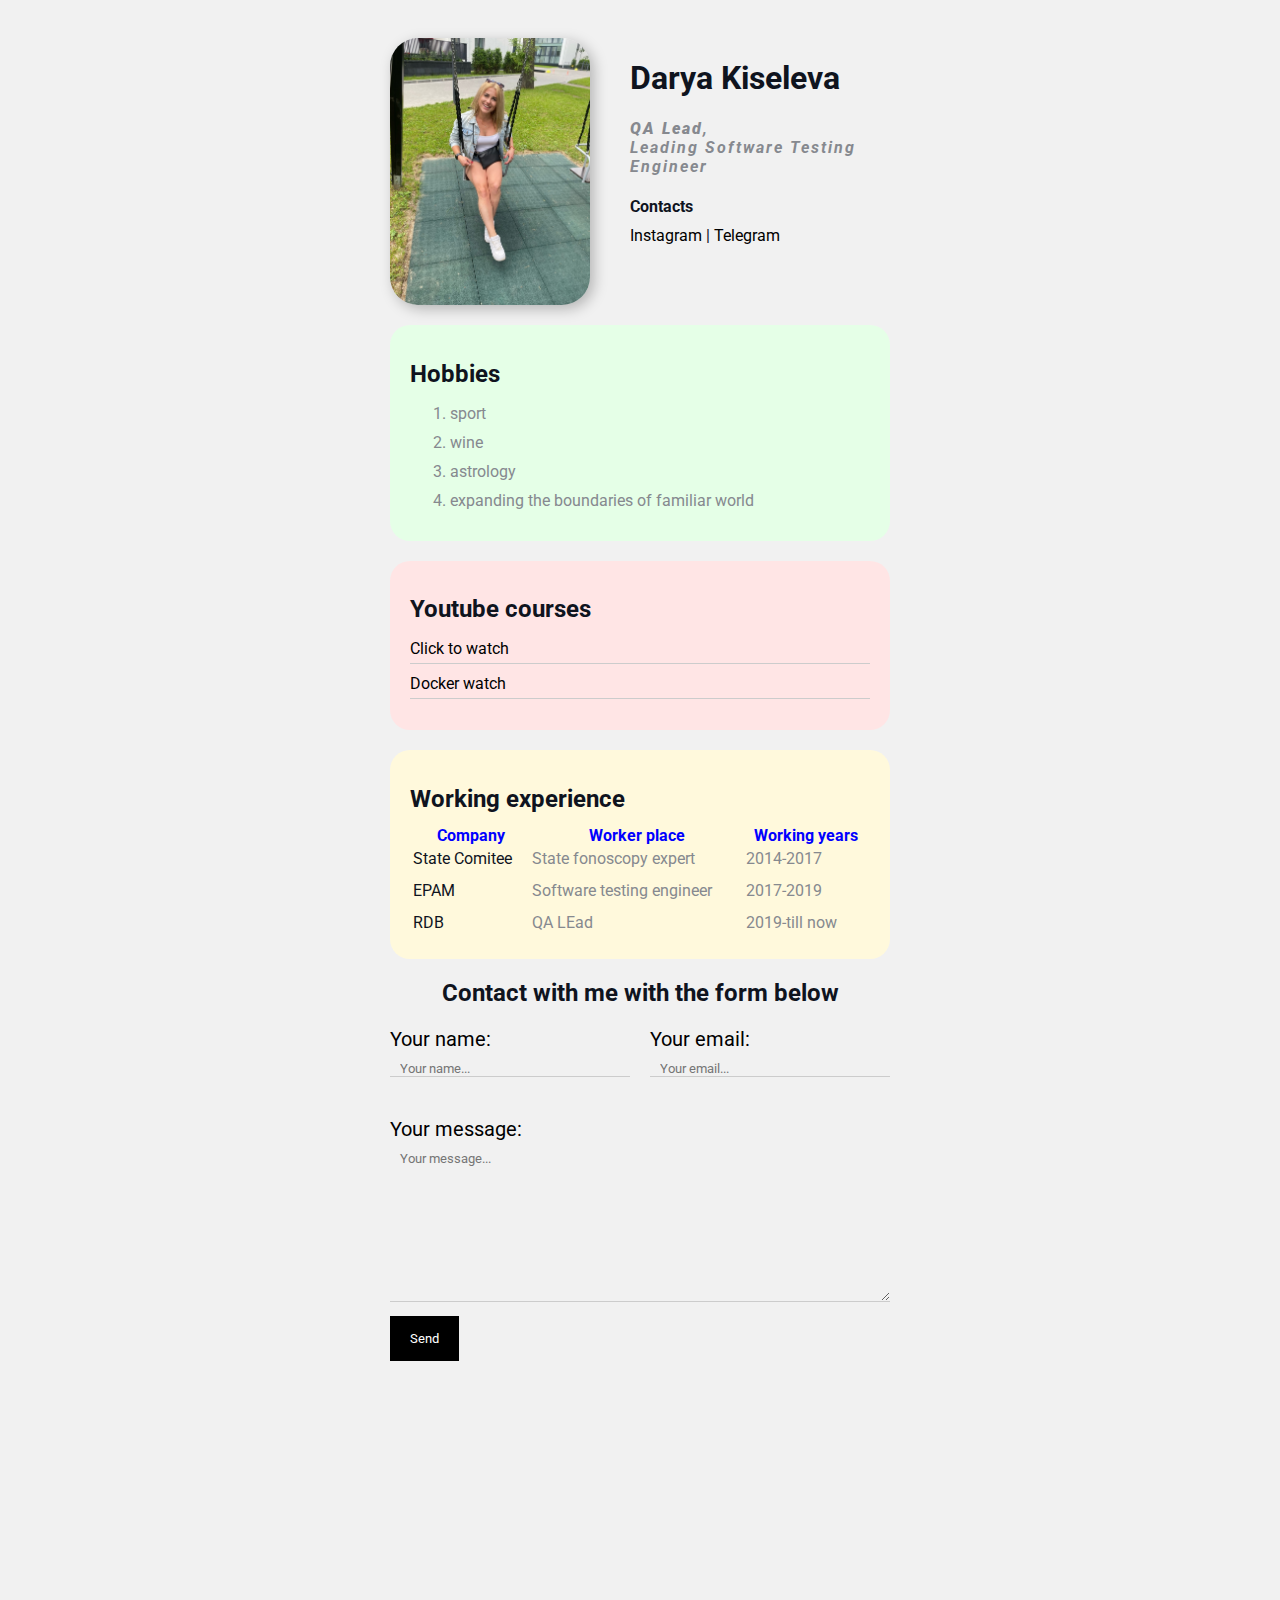
<file: index.html>
<!DOCTYPE html>
<html lang="en">
  <head>
    <meta charset="utf-8" />
    <title>Darya CV</title>
    <meta name="description" content="" />
    <meta name="viewport" content="width=device-width, initial-scale=1" />
    <link rel="stylesheet" href="style.css" />
  </head>
  <body>
    <div class="container">
      <div class="info">
        <img class="avatar" alt="here is my photo" src="image.jpg" />
        <div class="info-text">
          <h1>Darya Kiseleva</h1>

          <p>
            <strong> QA Lead</strong>,
            <br />
            leading software testing engineer
          </p>

          <h4>Contacts</h4>

          <a href="https://instagram.com/kisaprosport" target="_blank"
            >Instagram</a
          >
          |
          <a href="https://t.me/kiisssa" target="_blank">Telegram</a>
        </div>
      </div>
      <!-- <div class="social"> -->
      <!-- <h2>Contacts</h2>
                <ul>
                <li>
                    instagram:
                    <a href="https://instagram.com/kisaprosport" target="_blank"
                    >kisaprosport</a
                    >
                </li>
                <li>
                    telegram:
                    <a href="https://t.me/kiisssa" target="_blank">kiisssa</a>
                </li>
                </ul> -->
      <!-- </div> -->
      <script src="" async defer></script>

      <div class="card bg-green">
        <h2>Hobbies</h2>
        <ol class="list">
          <li>sport</li>
          <li>wine</li>
          <li>astrology</li>
          <li>expanding the boundaries of familiar world</li>
        </ol>
      </div>

      <div class="card bg-red">
        <h2>Youtube courses</h2>
        <ul class="link-list">
          <li>
            <a href="https://youtube.com" target="_blank">Click to watch</a>
          </li>
          <li>
            <a href="'https://youtube.com/docker" target="_blank"
              >Docker watch</a
            >
          </li>
        </ul>
      </div>

      <div class="card bg-yellow">
        <h2>Working experience</h2>
        <table class="table">
          <tr>
            <th>Company</th>
            <th>Worker place</th>
            <th>Working years</th>
          </tr>
          <tr>
            <td>State Comitee</td>
            <td>State fonoscopy expert</td>
            <td>2014-2017</td>
          </tr>
          <tr>
            <td>EPAM</td>
            <td>Software testing engineer</td>
            <td>2017-2019</td>
          </tr>
          <tr>
            <td>RDB</td>
            <td>QA LEad</td>
            <td>2019-till now</td>
          </tr>
        </table>
      </div>

      <div class="contact">
        <h2>Contact with me with the form below</h2>
        <form action="/">
          <div class="row">
            <div class="form-group">
              <label for="name">Your name:</label>
              <input type="text" id="name" placeholder="Your name..." />
            </div>

            <div class="form-group">
              <label for="email">Your email:</label>
              <input type="email" id="email" placeholder="Your email..." />
            </div>
          </div>
          <div class="form-group">
            <label for="text">Your message:</label>
            <textarea
              name="messagetext"
              id="text"
              cols="30"
              rows="10"
              placeholder="Your message..."
            ></textarea>
          </div>

          <input class="btn" type="submit" value="Send" />
        </form>
      </div>

      <div class="position">
        <div class="box"></div>
      </div>
      <!--  <div class="box-model">
                <div></div>
                <div></div>
                <div></div>
                <div></div>
            </div> -->
      <div style="margin-bottom: 500px"></div>
    </div>
  </body>
</html>
</file>
<file: style.css>
@import url("https://fonts.googleapis.com/css2?family=Roboto&display=swap");

body {
  background-color: #f1f1f1;
  color: #0f141e;
  font-size: 16px;
  font-weight: normal;
  /* font-family:Georgia, 'Times New Roman', Times, serif */
  font-family: "Roboto", sans-serif;
  /* font: normal 16px 'Roboto', sans-serif; */
}

a {
  color: black;
  text-decoration: none;
}

a:hover {
  text-decoration: underline;
}

a:active {
  color: blue;
}
a:visited {
  color: gray;
}

.avatar {
  width: 200px;
  border-radius: 28px;
  box-shadow: 4px 4px 14px rgba(0, 0, 0, 0.25);
}

.info p {
  color: #86898f;
  margin-bottom: 0px;
  font-style: italic;
  font-weight: bold;
  text-decoration: none;
  text-transform: capitalize;
  letter-spacing: 2px;
  /* word-spacing: 10px; */
}

.info {
  margin-bottom: 20px;
  display: flex;
}

@media (max-width: 700px) {
    .info {
        text-align: center;
        display: block;
    }
}
.info-text {
  margin-left: 40px;
}

.info-text h4 {
  margin-bottom: 10px;
}

/* box model */
/* .social {
        background-color: pink;
        padding: 5px 20px;
        margin: 15px;
        border: 5px dashed red;
        border-bottom-style: solid;
        border-top-width: 20px;
        border-right-color: purple;
        border-left-style: dotted;

    } */

.container {
  max-width: 500px;
  margin: auto;
  padding-top: 30px;
}

/* .box-model div {
    float: left;
    background: black;
    width: 25%;
    border: 4px solid red;
    height: 200px;
    box-sizing: border-box;
    } */

.bg-yellow {
  background: #fff9dc;
}

.bg-green {
  background: #e5ffe7;
}

.bg-red {
  background: #ffe5e5;
}

.card {
  padding: 15px 20px;
  margin-bottom: 20px;
  border-radius: 20px;
}

.card h2 {
  margin-bottom: 10px;
}

.list {
  padding: 0 20;
}

.list li {
  color: #86898f;
  margin-bottom: 10px;
}

.table {
  width: 100%;
}

.table td {
  padding-bottom: 10px;
}

.table td:nth-child(2),
.table td:nth-child(3) {
  color: #86898f;
}

.table th {
  color: blue;
}

.link-list {
  list-style: none;
  padding: 0;
}

.link-list li {
  margin-bottom: 10px;
  padding-bottom: 5px;
  border-bottom: 1px solid #ccc;
}

.contact h2 {
  text-align: center;
}

.form-group label {
  display: block;
  font-size: 20px;
  color: black;
}

.form-group input,
.form-group textarea {
  width: 100%;
  box-sizing: border-box;
  border: none;
  background: transparent;
  border-bottom: 1px solid #ccc;
  color: black;
  padding: 0px 10px;
  margin-bottom: 10px;
  margin-top: 10px;
  outline: none;
  font-family: inherit;
}

/* .form-group textarea {
    width: 100%;
    box-sizing: border-box;
    border: none;
    margin-top: 10px;
} */

.row {
  display: flex;
  margin-bottom: 30px;
}

.row .form-group {
  width: 50%;
  margin-right: 20px;
}

.row .form-group:last-child {
  margin-right: 0px;
}

.btn {
  color: white;
  padding: 15px 20px;
  background: black;
  font-family: inherit;
  border: none;
  cursor: pointer;
}

.btn:hover {
  opacity: 0.9;
}

/*Position*/
/* .position {
  position: relative;
  border: 4px solid black;
  margin-top: 40px;
  padding: 20px;
  height: 300px;
}

.box {
  position: fixed;
  /* top: 150px;
  left: 20px; */
  /* bottom: 0px;
  right: 0px;
  width: 50px;
  height: 50px;
  background: lightcoral;
  border-radius: 50%;
} */ */
</file>
